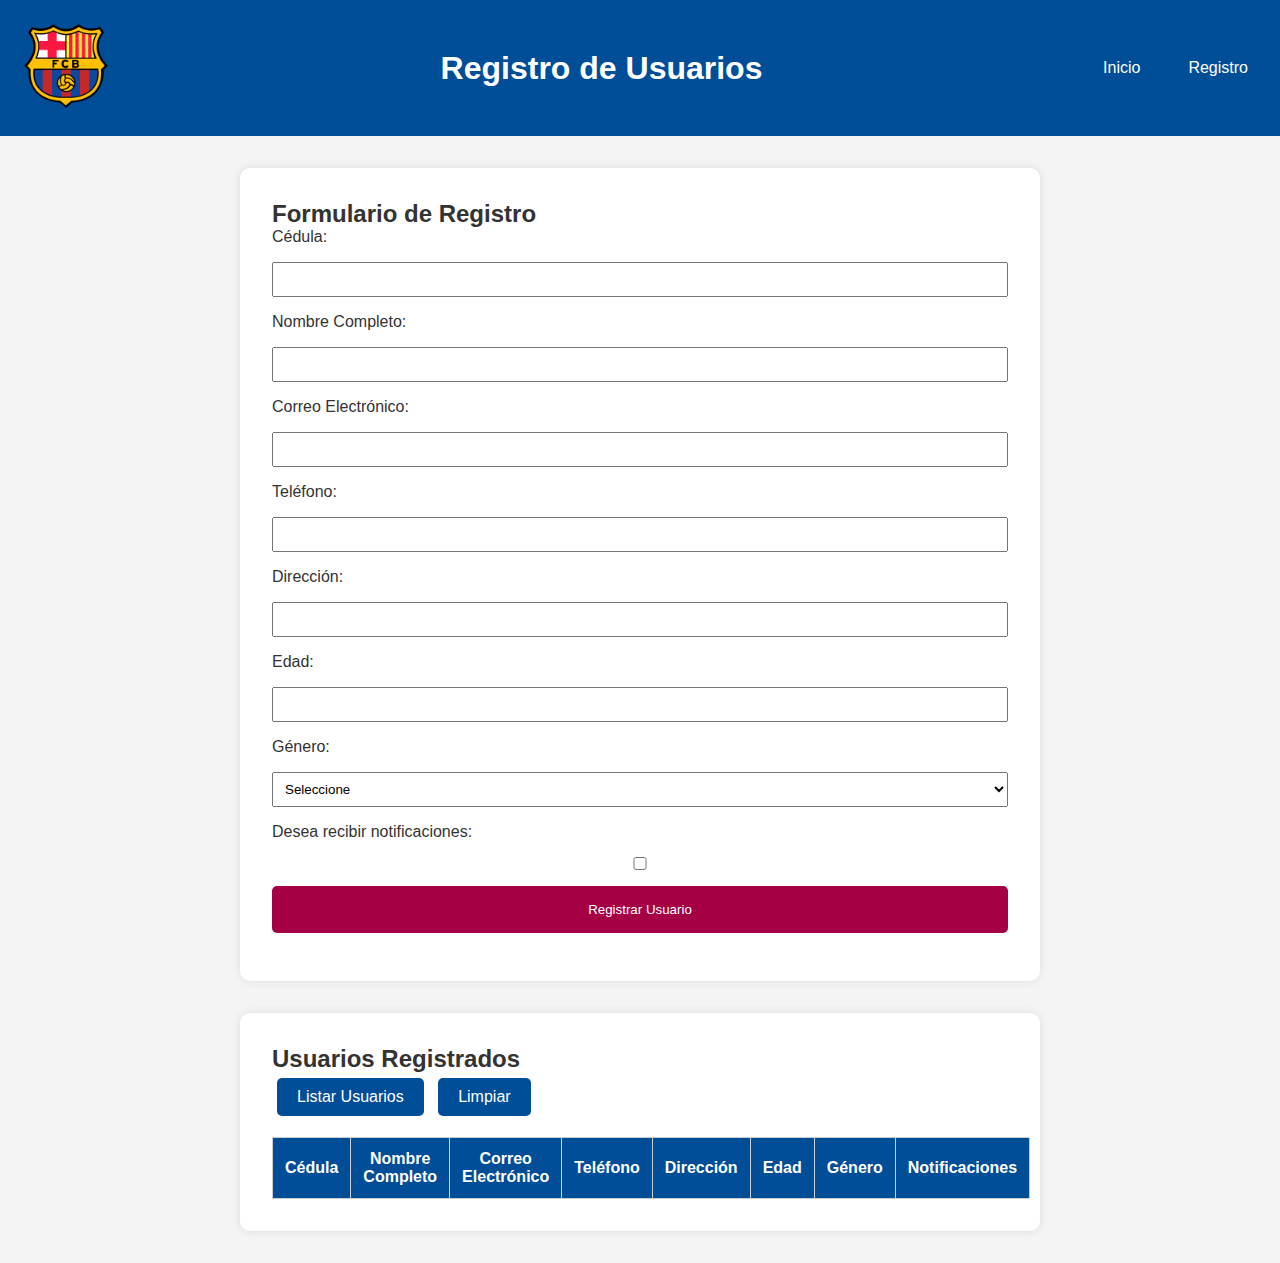
<file: users.html>
<!DOCTYPE html>
<html lang="en">
<head>
    <meta charset="UTF-8">
    <meta name="viewport" content="width=device-width, initial-scale=1.0">
    <title>Registro de Usuarios</title>
    <link rel="stylesheet" href="register.css">
</head>
<body>
    <header>
        <nav class="navbar">
            <a href="./index.html"><img src="./img/descarga.png" alt="FC Barcelona Logo" class="logo"></a>
            <h1>Registro de Usuarios</h1>
            <ul class="nav-links">
                <li><a href="./index.html">Inicio</a></li>
                <li><a href="./users.html">Registro</a></li>
            </ul>
        </nav>
    </header>

    <section class="register-section">
        <h2>Formulario de Registro</h2>
        <form id="userForm" class="register-form">
            <label for="userId">Cédula:</label>
            <input type="text" id="userId" name="userId" required pattern="\d+" title="Solo números">

            <label for="fullName">Nombre Completo:</label>
            <input type="text" id="fullName" name="fullName" required>

            <label for="email">Correo Electrónico:</label>
            <input type="email" id="email" name="email" required>

            <label for="phone">Teléfono:</label>
            <input type="number" id="phone" name="phone" required title="Por favor ingrese solo números" />

            <label for="address">Dirección:</label>
            <input type="text" id="address" name="address" required>

            <label for="age">Edad:</label>
            <input type="number" id="age" name="age" min="18" required>

            <label for="gender">Género:</label>
            <select id="gender" name="gender" required>
                <option value="">Seleccione</option>
                <option value="Masculino">Masculino</option>
                <option value="Femenino">Femenino</option>
            </select>

            <label for="notifications">Desea recibir notificaciones:</label>
            <input type="checkbox" id="notifications" name="notifications">

            <button type="submit">Registrar Usuario</button>
        </form>
    </section>

    <section class="users-section">
        <h2>Usuarios Registrados</h2>
        <button id="listUsers" class="styled-button" >Listar Usuarios</button>
        <button id="clearUsers" class="styled-button" >Limpiar</button>

        <table id="usersTable">
            <thead>
                <tr>
                    <th>Cédula</th>
                    <th>Nombre Completo</th>
                    <th>Correo Electrónico</th>
                    <th>Teléfono</th>
                    <th>Dirección</th>
                    <th>Edad</th>
                    <th>Género</th>
                    <th>Notificaciones</th>
                </tr>
            </thead>
            <tbody></tbody>
        </table>
    </section>

    <script src="app.js"></script>
</body>
</html>
</file>
<file: register.css>
/* Global Styles */
* {
    margin: 0;
    padding: 0;
    box-sizing: border-box;
    font-family: 'Arial', sans-serif;
}

body {
    background-color: #f4f4f4;
    color: #333;
}

a {
    text-decoration: none;
    color: var(--blanco);
}
header {
    background-color: #004D98;
    color: #fff;
    padding: 1rem;
    text-align: center;
    
}

.navbar {
    display: flex;
    justify-content: space-between;
    align-items: center;
}

.nav-links {
    display: flex;
    gap: 1rem;
}

.nav-links li {
    list-style: none;
}

.nav-links a {
    color: var(--blanco);
    padding: 0.5rem 1rem;
    transition: background-color 0.3s ease;
}

.nav-links a:hover {
    background-color: var(--rojo-barca);
}

.nav-links a:hover {
    background-color: var(--rojo-barca);
}

.logo{
    height: 100px;
    width: 100px;
}

.register-section, .users-section {
    padding: 2rem;
    max-width: 800px;
    margin: 2rem auto;
    background-color: #fff;
    border-radius: 10px;
    box-shadow: 0 0 10px rgba(0, 0, 0, 0.1);
}

.register-form label, .register-form input, .register-form select, .register-form button {
    display: block;
    width: 100%;
    margin-bottom: 1rem;
}

.register-form input, .register-form select {
    padding: 0.5rem;
}

.register-form button {
    background-color: #A50044;
    color: #fff;
    padding: 1rem;
    border: none;
    cursor: pointer;
    border-radius: 5px;
}

.register-form button:hover {
    background-color: #EDBB00;
}


table {
    width: 100%;
    border-collapse: collapse;
    margin-top: 1rem;
}

th, td {
    padding: 0.75rem;
    border: 1px solid #ccc;
    text-align: center;
}

thead {
    background-color: #004D98;
    color: #fff;
}


.styled-button {
    background-color: #004d98;
    color: #fff;
    border: none;
    padding: 10px 20px;
    margin: 5px; 
    border-radius: 5px;
    cursor: pointer;
    font-size: 16px;
    transition: background-color 0.3s ease;
}

.styled-button:hover {
    background-color: #a50044; 
}

.button-container {
    display: flex;
    gap: 10px;
}


@media (max-width: 768px) {
    .register-form label, .register-form input, .register-form select, .register-form button {
        width: 100%;
    }
}
</file>
